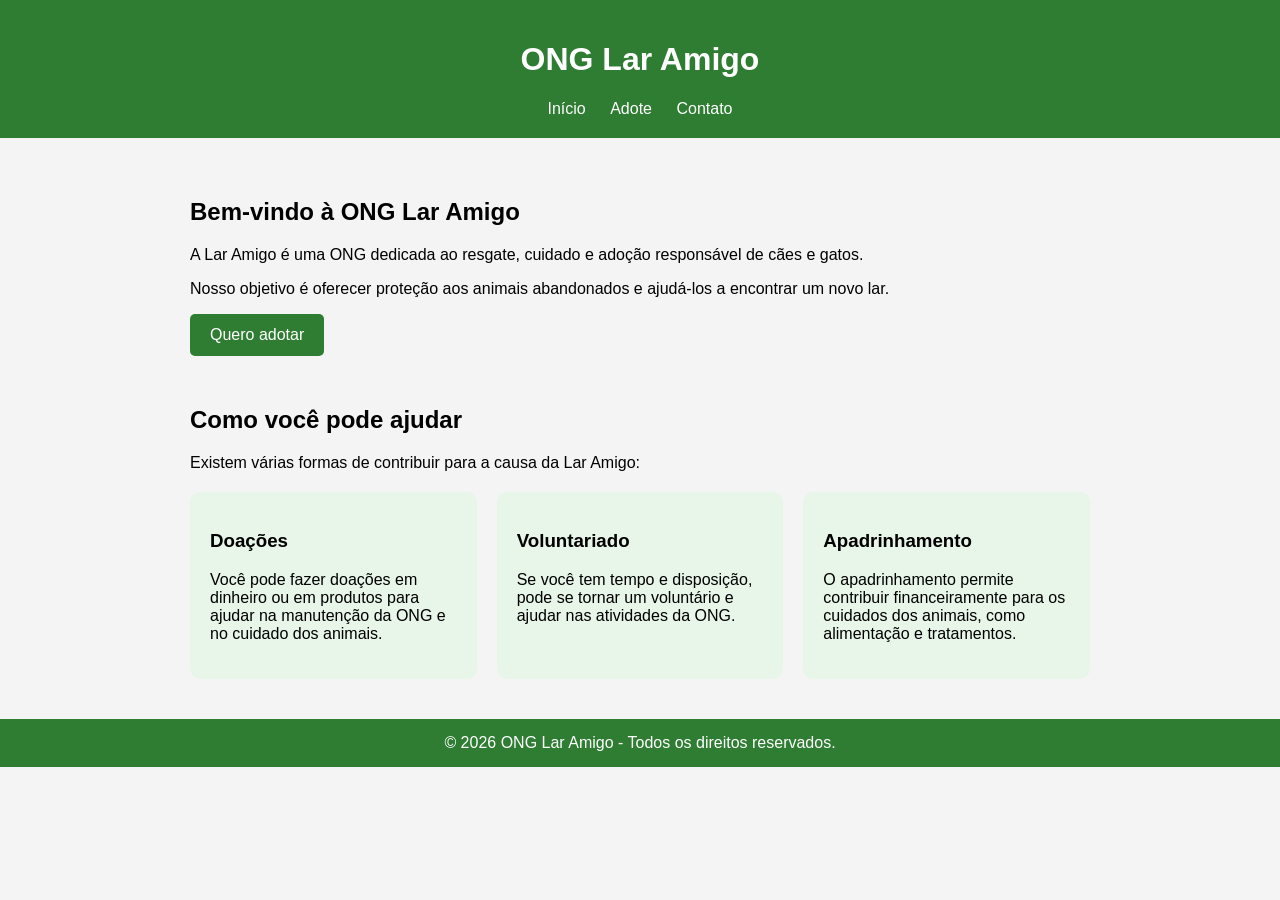
<file: index.html>
<!DOCTYPE html>
<html lang="pt-BR">

<head>
    <meta charset="UTF-8">
    <meta name="viewport" content="width=device-width, initial-scale=1.0">
    <title>Lar Amigo</title>
    <link rel="stylesheet" href="style.css">
</head>

<body>

    <header>
        <h1>ONG Lar Amigo</h1>

        <nav>
            <a href="index.html">Início</a>
            <a href="adote.html">Adote</a>
            <a href="contato.html">Contato</a>
        </nav>
    </header>

    <main>

        <section>
            <h2>Bem-vindo à ONG Lar Amigo</h2>

            <p>A Lar Amigo é uma ONG dedicada ao resgate, cuidado e adoção responsável de cães e gatos.</p>

            <p>Nosso objetivo é oferecer proteção aos animais abandonados e ajudá-los a encontrar um novo lar.</p>

            <a href="adote.html" class="botao">Quero adotar</a>
        </section>

        <section class="como-ajudar">
            <h2>Como você pode ajudar</h2>

            <p>Existem várias formas de contribuir para a causa da Lar Amigo:</p>

            <div class="opcoes-ajuda">

                <div class="ajuda">
                    <h3>Doações</h3>
                    <p>Você pode fazer doações em dinheiro ou em produtos para ajudar na manutenção da ONG e no cuidado dos animais.</p>
                </div>

                <div class="ajuda">
                    <h3>Voluntariado</h3>
                    <p>Se você tem tempo e disposição, pode se tornar um voluntário e ajudar nas atividades da ONG.</p>
                </div>

                <div class="ajuda">
                    <h3>Apadrinhamento</h3>
                    <p>O apadrinhamento permite contribuir financeiramente para os cuidados dos animais, como alimentação e tratamentos.</p>
                </div>

            </div>
        </section>

    </main>

    <footer>
        <p>© 2026 ONG Lar Amigo - Todos os direitos reservados.</p>
    </footer>

</body>

</html>
</file>
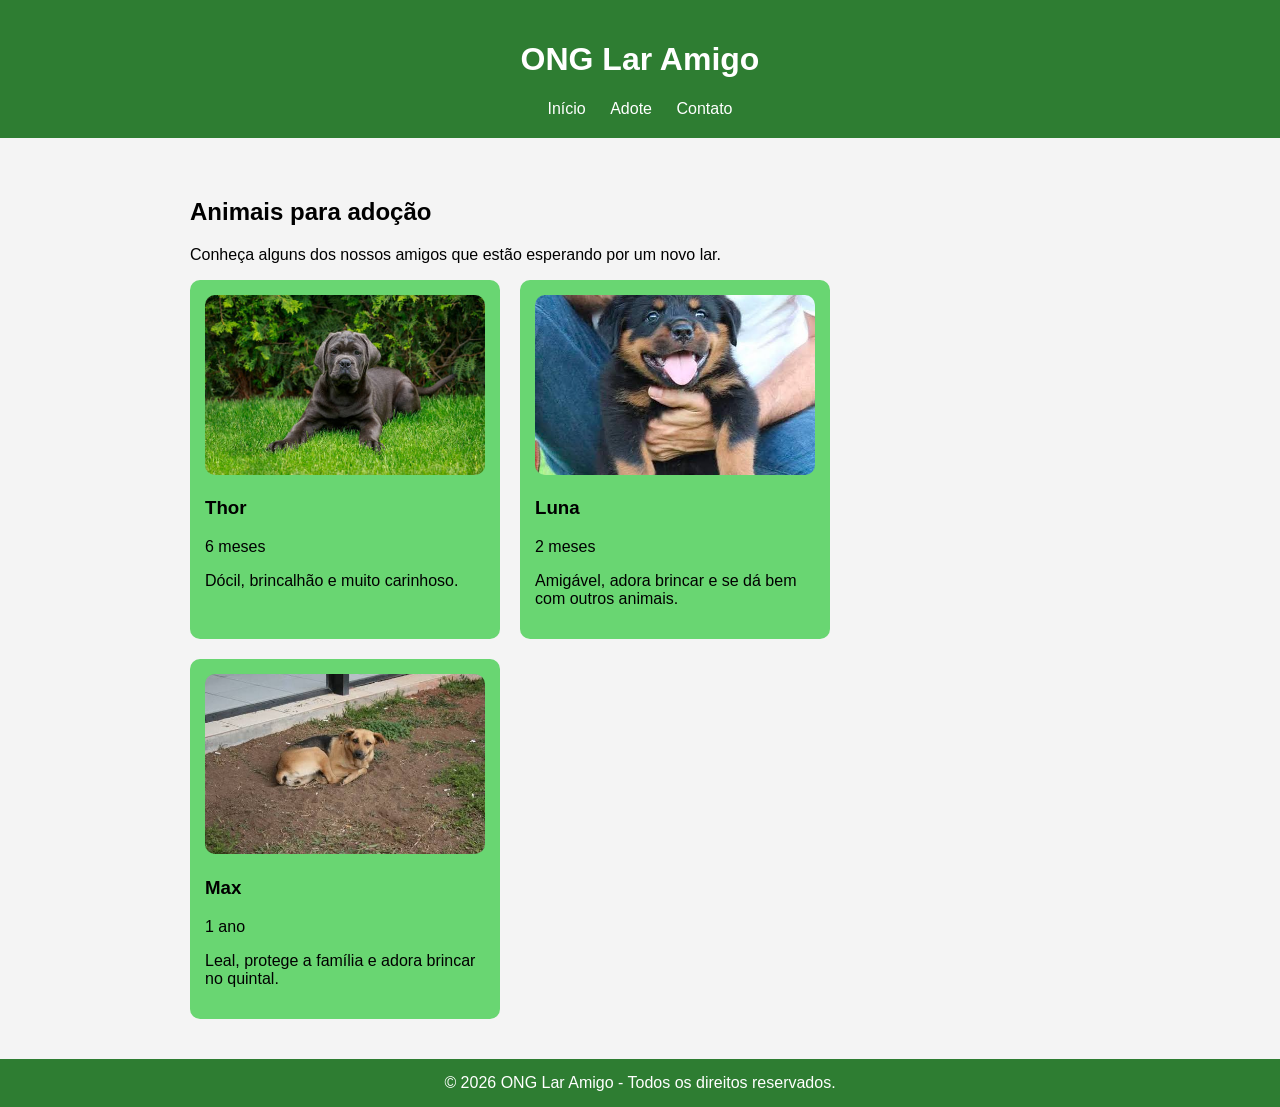
<file: adote.html>
<!DOCTYPE html>
<html lang="pt-BR">

<head>
    <meta charset="UTF-8">
    <meta name="viewport" content="width=device-width, initial-scale=1.0">
    <title>Adote - Lar Amigo</title>
    <link rel="stylesheet" href="style.css">
</head>

<body>

    <header>
        <h1>ONG Lar Amigo</h1>

        <nav>
            <a href="index.html">Início</a>
            <a href="adote.html">Adote</a>
            <a href="contato.html">Contato</a>
        </nav>
    </header>

    <main>

        <section>
            <h2>Animais para adoção</h2>

            <p>Conheça alguns dos nossos amigos que estão esperando por um novo lar.</p>

            <div class="lista-animais">

                <div class="card">
                    <img src="imagens/cachorro1.jpg" alt="Thor, cachorro de 6 meses disponível para adoção">
                    <h3>Thor</h3>
                    <p>6 meses</p>
                    <p>Dócil, brincalhão e muito carinhoso.</p>
                </div>

                <div class="card">
                    <img src="imagens/cachorro2.jpg" alt="Luna, cachorra de 2 meses disponível para adoção">
                    <h3>Luna</h3>
                    <p>2 meses</p>
                    <p>Amigável, adora brincar e se dá bem com outros animais.</p>
                </div>

                <div class="card">
                    <img src="imagens/cachorro3.jpg" alt="Max, cachorro de 1 ano disponível para adoção">
                    <h3>Max</h3>
                    <p>1 ano</p>
                    <p>Leal, protege a família e adora brincar no quintal.</p>
                </div>

            </div>
        </section>

    </main>

    <footer>
        <p>© 2026 ONG Lar Amigo - Todos os direitos reservados.</p>
    </footer>

</body>

</html>
</file>
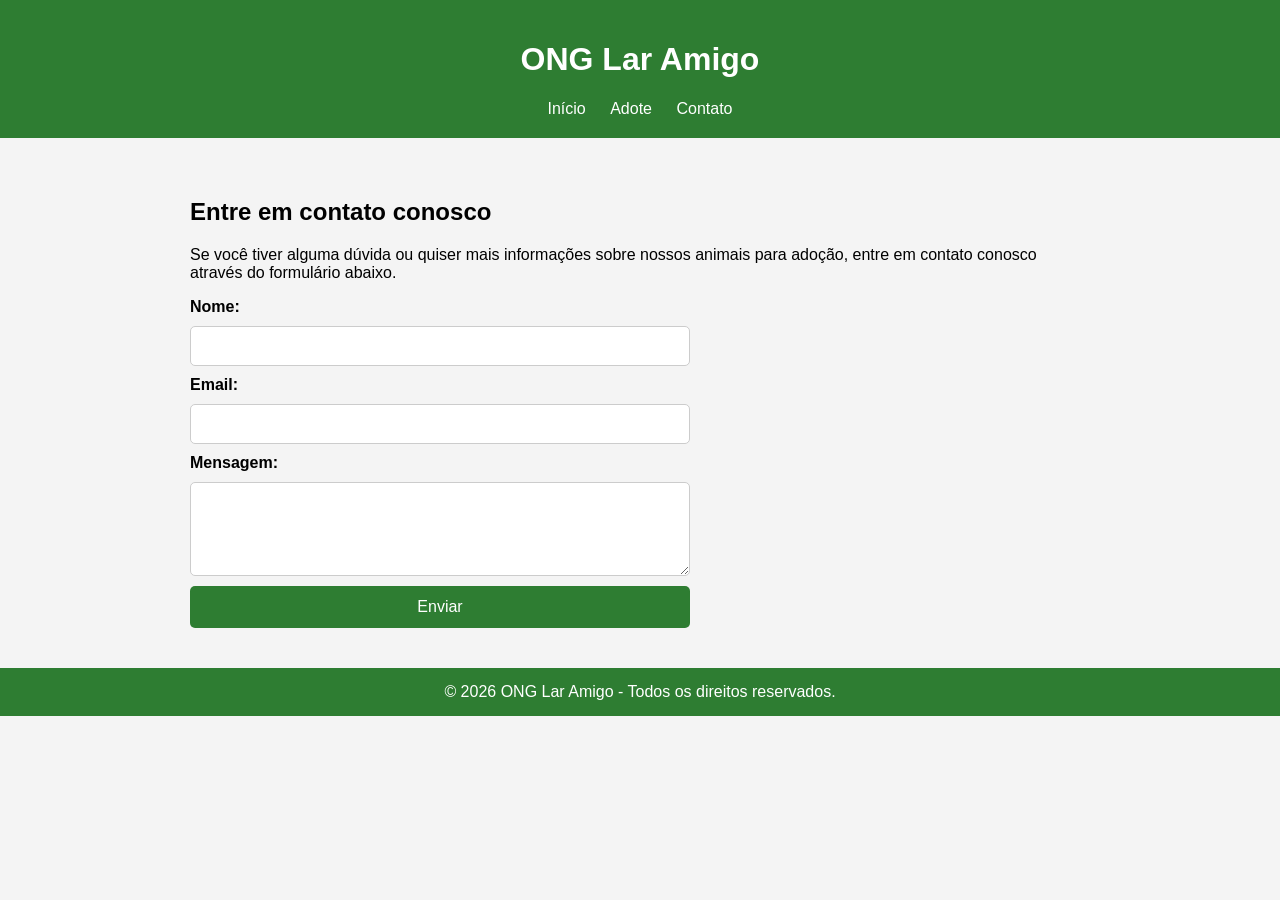
<file: contato.html>
<!DOCTYPE html>
<html lang="pt-BR">

<head>
    <meta charset="UTF-8">
    <meta name="viewport" content="width=device-width, initial-scale=1.0">
    <title>Contato - Lar Amigo</title>
    <link rel="stylesheet" href="style.css">
</head>

<body>

    <header>
        <h1>ONG Lar Amigo</h1>

        <nav>
            <a href="index.html">Início</a>
            <a href="adote.html">Adote</a>
            <a href="contato.html">Contato</a>
        </nav>
    </header>

    <main>

        <section>
            <h2>Entre em contato conosco</h2>

            <p>Se você tiver alguma dúvida ou quiser mais informações sobre nossos animais para adoção, entre em contato conosco através do formulário abaixo.</p>

            <form>
                <label for="nome">Nome:</label>
                <input type="text" id="nome" name="nome" required>

                <label for="email">Email:</label>
                <input type="email" id="email" name="email" required>

                <label for="mensagem">Mensagem:</label>
                <textarea id="mensagem" name="mensagem" rows="4" required></textarea>

                <button type="submit">Enviar</button>
            </form>
        </section>

    </main>

    <footer>
        <p>© 2026 ONG Lar Amigo - Todos os direitos reservados.</p>
    </footer>

</body>

</html>
</file>
<file: style.css>
/* ===== Geral ===== */

body {
    margin: 0;
    font-family: Arial, sans-serif;
    background-color: #f4f4f4;
}

main {
    max-width: 900px;
    margin: auto;
    padding: 40px 20px;
}

/* ===== Cabeçalho e menu ===== */

header {
    background-color: #2e7d32;
    color: white;
    text-align: center;
    padding: 20px;
}

nav a {
    color: white;
    text-decoration: none;
    margin: 0 10px;
}

/* ===== Botão "Quero adotar" ===== */

.botao {
    display: inline-block;
    background-color: #2e7d32;
    color: white;
    text-decoration: none;
    padding: 12px 20px;
    border-radius: 5px;
}

.botao:hover {
    background-color: #1b5e20;
}

/* ===== Seção "Como você pode ajudar" ===== */

.como-ajudar {
    margin-top: 50px;
}

.opcoes-ajuda {
    display: flex;
    gap: 20px;
    margin-top: 20px;
}

.ajuda {
    background-color: #e8f5e9;
    padding: 20px;
    border-radius: 10px;
    flex: 1;
}

/* ===== Cards de animais ===== */

.lista-animais {
    display: flex;
    gap: 20px;
    flex-wrap: wrap;
}

.card {
    background-color: #69d672;
    width: 280px;
    padding: 15px;
    border-radius: 10px;
}

.card img {
    width: 100%;
    height: 180px;
    object-fit: cover;
    border-radius: 10px;
}

/* ===== Formulário de contato ===== */

form {
    display: flex;
    flex-direction: column;
    gap: 10px;
    max-width: 500px;
}

label {
    font-weight: bold;
}

input,
textarea {
    padding: 10px;
    border: 1px solid #cccccc;
    border-radius: 5px;
    font-family: Arial, sans-serif;
    font-size: 16px;
}

button {
    background-color: #2e7d32;
    color: white;
    border: none;
    padding: 12px;
    border-radius: 5px;
    font-size: 16px;
    cursor: pointer;
}

button:hover {
    background-color: #1b5e20;
}

/* ===== Rodapé ===== */

footer {
    background-color: #2e7d32;
    color: white;
    text-align: center;
    padding: 15px;
}

footer p {
    margin: 0;
}

/* ===== Celular (telas até 600px) ===== */
/* Fica no final do arquivo para ter prioridade sobre as regras acima */

@media (max-width: 600px) {

    nav a {
        display: block;
        margin: 10px 0;
    }

    .opcoes-ajuda {
        flex-direction: column;
    }

    .lista-animais {
        flex-direction: column;
    }

    .card {
        width: auto;
    }

}
</file>
